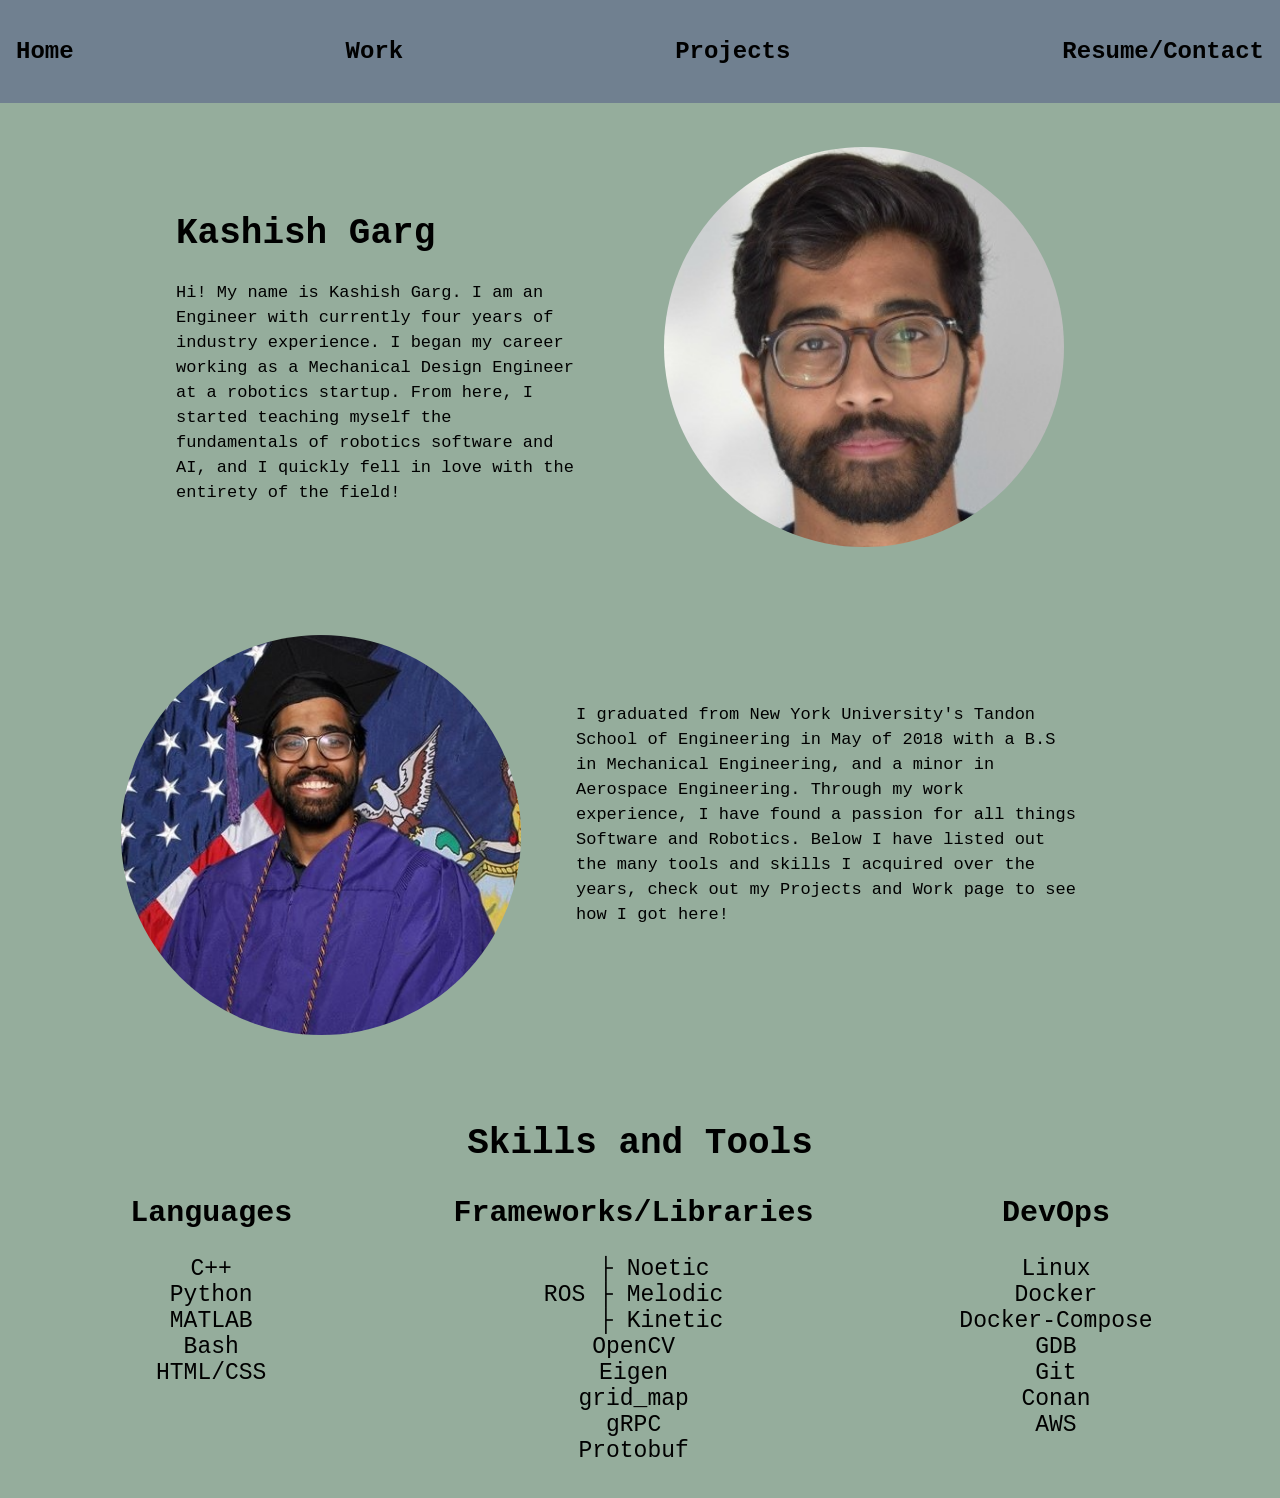
<file: index.html>
<!DOCTYPE html>
<html lang="en">
  <head>
    <meta charset="UTF-8">
    <meta name="viewport" content="width=device-width, initial-scale=1.0">
    <title>Kashish Garg</title>
    <link rel="stylesheet" href="css/top_bar.css">
    <link rel="stylesheet" href="css/index.css">
  </head>

  <body>
    <div class="top">
      <header>
        <ul>
          <li><a href="index.html"><span>Home</span></a></li>
          <li><a href="work.html"><span>Work</span></a></li>
          <li><a href="projects.html"><span>Projects</span></a></li>
          <li><a href="resume.html"><span>Resume/Contact</span></a></li>
        </ul>
      </header>  
    </div>
  </body>

  <body>
    <div class="about_me_top">
      <div class="about_me_top_item">
        <span class="large-text"><strong>Kashish Garg</strong></span>
        <span class="small-text"><br><br>Hi! My name is Kashish Garg. I am an Engineer with currently four years of industry experience. I began my career working as a Mechanical Design Engineer at a robotics startup. From here, I started teaching myself the fundamentals of robotics software and AI, and I quickly fell in love with the entirety of the field!</span>
      </div>
      <div class="about_me_top_item about_me_top_image">
        <img src="./images/headshot.png" alt="Headshot">
      </div>
    </div>

    <div class="about_me_mid">
      <div class="about_me_mid_item about_me_mid_image">
        <img src="./images/graduation_headshot.jpg" alt="Headshot">
      </div>
      <div class="about_me_mid_item">
        <span class="small-text">I graduated from New York University's Tandon School of Engineering in May of 2018 with a B.S in Mechanical Engineering, and a minor in Aerospace Engineering. Through my work experience, I have found a passion for all things Software and Robotics. Below I have listed out the many tools and skills I acquired over the years, check out my Projects and Work page to see how I got here!</span>
      </div>
    </div>

    <div style="text-align: center;"> 
      <span class="large-text"><strong>Skills and Tools</strong></span>
    </div>


    <div class="about_me_skills">

      <div class="about_me_skills_item">
        <span class="med-text"><strong>Languages</strong><br></span>
        <span class="skill-item-text"><br>C++</span>
        <span class="skill-item-text"><br>Python</span>
        <span class="skill-item-text"><br>MATLAB</span>
        <span class="skill-item-text"><br>Bash</span>
        <span class="skill-item-text"><br>HTML/CSS</span>
      </div>

      <div class="about_me_skills_item">
        <span class="med-text"><strong>Frameworks/Libraries</strong><br></span>
        <span class="skill-item-text"><br>&nbsp;&nbsp;&nbsp;├ Noetic</span>
        <span class="skill-item-text"><br>ROS ├ Melodic</span>
        <span class="skill-item-text"><br>&nbsp;&nbsp;&nbsp;&nbsp;├ Kinetic</span>
        <span class="skill-item-text"><br>OpenCV</span>
        <span class="skill-item-text"><br>Eigen</span>
        <span class="skill-item-text"><br>grid_map</span>
        <span class="skill-item-text"><br>gRPC</span>
        <span class="skill-item-text"><br>Protobuf</span>
      </div>
      <div class="about_me_skills_item">
        <span class="med-text"><strong>DevOps</strong><br></span>
        <span class="skill-item-text"><br>Linux</span>
        <span class="skill-item-text"><br>Docker</span>
        <span class="skill-item-text"><br>Docker-Compose</span>
        <span class="skill-item-text"><br>GDB</span>
        <span class="skill-item-text"><br>Git</span>
        <span class="skill-item-text"><br>Conan</span>
        <span class="skill-item-text"><br>AWS</span>
      </div>

    </div>

  </body>


</html>
</file>
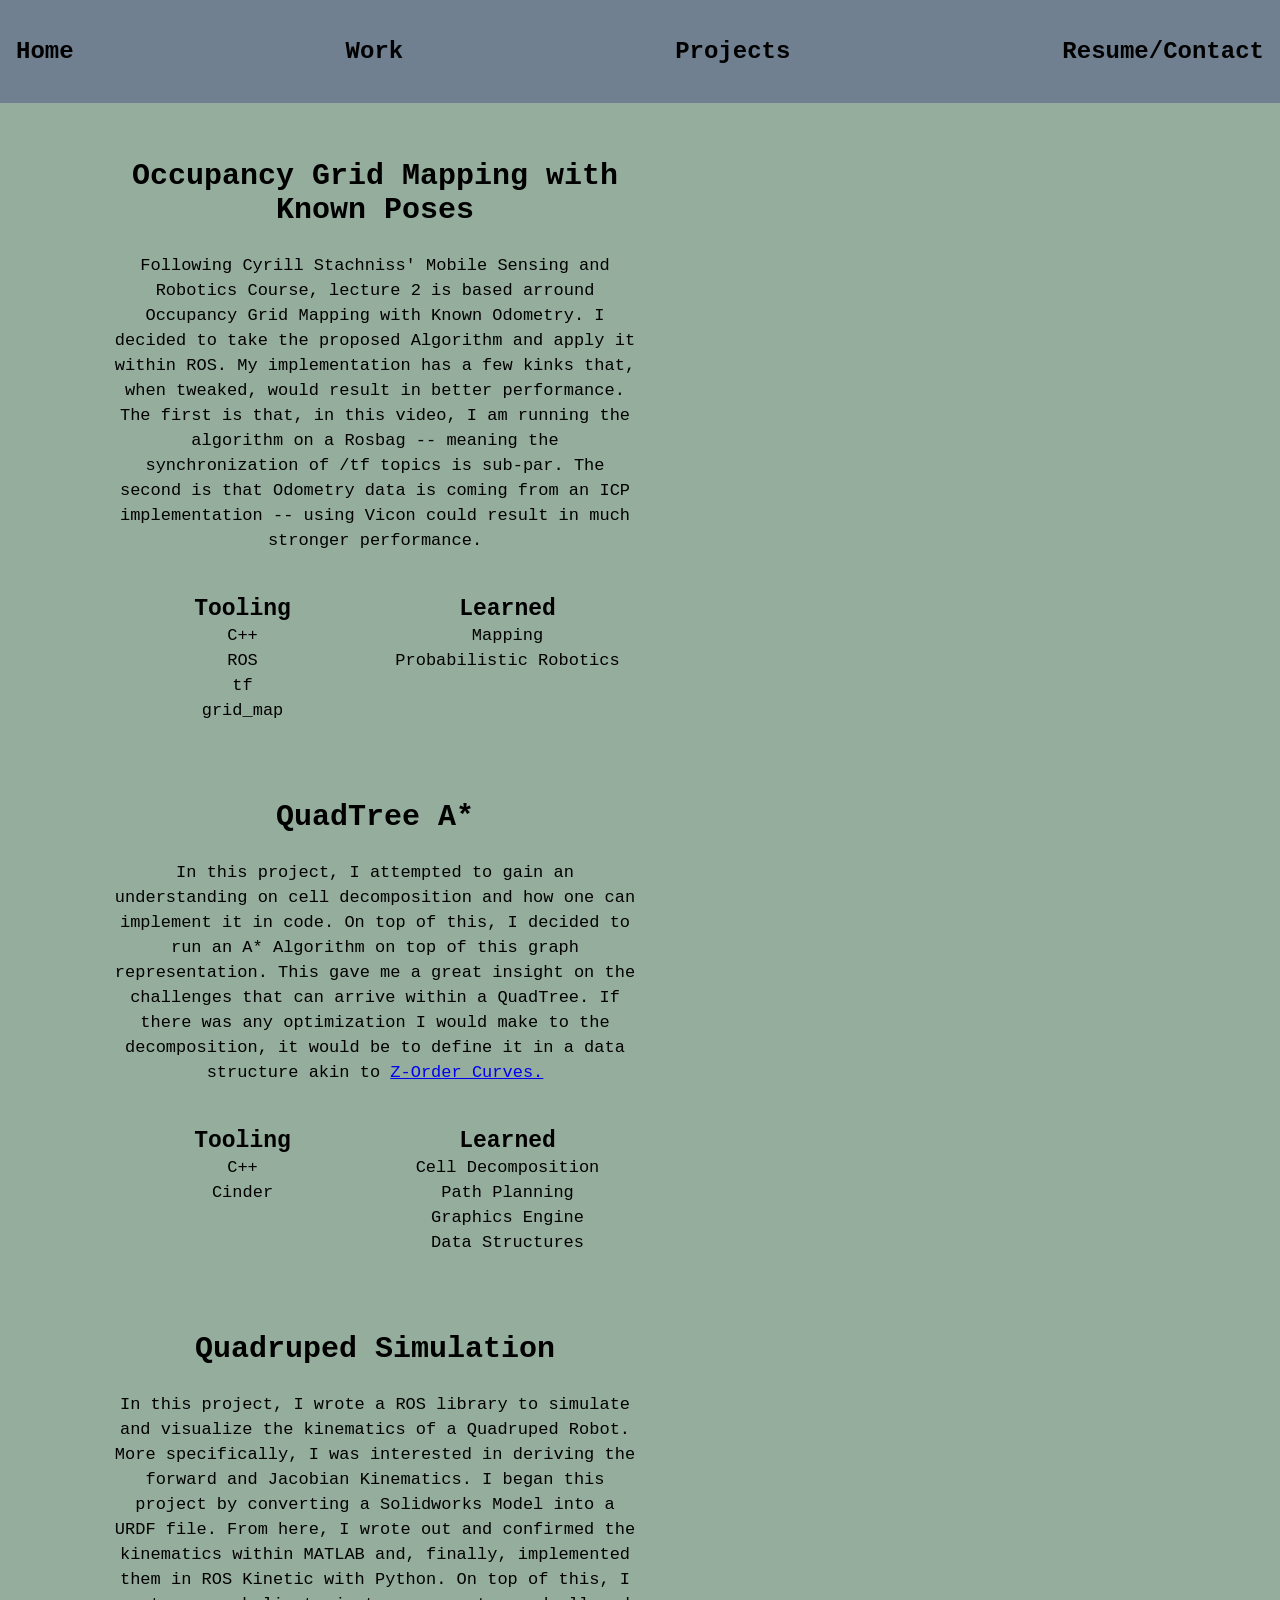
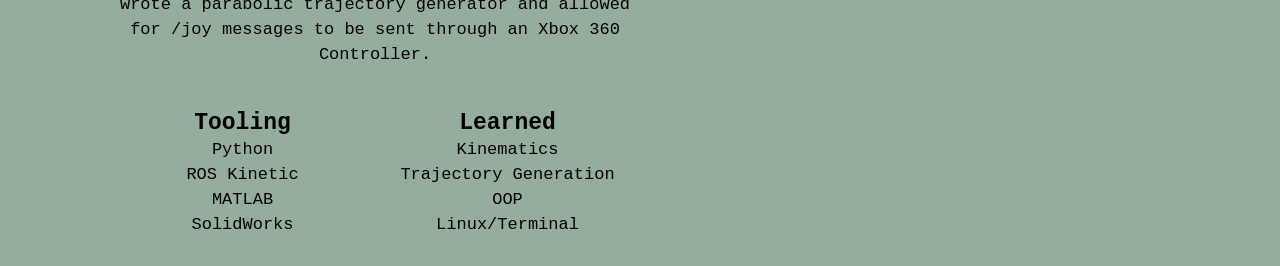
<file: projects.html>
<!DOCTYPE html>
<html lang="en">
  <head>
    <meta charset="UTF-8">
    <meta name="viewport" content="width=device-width, initial-scale=1.0">
    <title>Kashish Garg</title>
    <link rel="stylesheet" href="css/top_bar.css">
    <link rel="stylesheet" href="css/projects.css">
  </head>

  <body>
    <div class="top">
      <header>
        <ul>
          <li><a href="index.html"><span>Home</span></a></li>
          <li><a href="work.html"><span>Work</span></a></li>
          <li><a href="projects.html"><span>Projects</span></a></li>
          <li><a href="resume.html"><span>Resume/Contact</span></a></li>
        </ul>
      </header>  
    </div>
  </body>

  <body>
    <div class="projects">
      <div class="projects-item">
        <span class="med-text"><br><strong>Occupancy Grid Mapping with Known Poses</strong></span>
        <span class="small-text"><br><br>Following Cyrill Stachniss' Mobile Sensing and Robotics Course, lecture 2 is based arround Occupancy Grid Mapping with Known Odometry. I decided to take the proposed Algorithm and apply it within ROS. My implementation has a few kinks that, when tweaked, would result in better performance. The first is that, in this video, I am running the algorithm on a Rosbag -- meaning the synchronization of /tf topics is sub-par. The second is that Odometry data is coming from an ICP implementation -- using Vicon could result in much stronger performance.</span>

        <div class="tooling-learned">
          <div class="tooling-learned-item">
            <span class="skill-item-text"><strong>Tooling</strong></span>
            <span class="small-text"><br>C++</span>
            <span class="small-text"><br>ROS</span>
            <span class="small-text"><br>tf</span>
            <span class="small-text"><br>grid_map</span>
          </div>
          <div class="tooling-learned-item">
            <span class="skill-item-text"><strong>Learned</strong></span>
            <span class="small-text"><br>Mapping</span>
            <span class="small-text"><br>Probabilistic Robotics</span>
          </div>
        </div>

      </div>
      <div class="projects-item projects-item-video">
        <iframe width="400" height="315" src="https://www.youtube.com/embed/g4BAmDsn39s" title="Grid Mapping with Known Poses" frameborder="0" allow="accelerometer; autoplay; clipboard-write; encrypted-media; gyroscope; picture-in-picture; web-share" allowfullscreen></iframe>
      </div>
    </div>
    <div class="projects">
      <div class="projects-item">
        <span class="med-text"><br><strong>QuadTree A*</strong></span>
        <span class="small-text"><br><br>In this project, I attempted to gain an understanding on cell decomposition and how one can implement it in code. On top of this, I decided to run an A* Algorithm on top of this graph representation. This gave me a great insight on the challenges that can arrive within a QuadTree. If there was any optimization I would make to the decomposition, it would be to define it in a data structure akin to </span>
        <span class="small-text"><a href="https://en.wikipedia.org/wiki/Z-order_curve">Z-Order Curves.</a></span>

        <div class="tooling-learned">
          <div class="tooling-learned-item">
            <span class="skill-item-text"><strong>Tooling</strong></span>
            <span class="small-text"><br>C++</span>
            <span class="small-text"><br>Cinder</span>
          </div>
          <div class="tooling-learned-item">
            <span class="skill-item-text"><strong>Learned</strong></span>
            <span class="small-text"><br>Cell Decomposition</span>
            <span class="small-text"><br>Path Planning</span>
            <span class="small-text"><br>Graphics Engine</span>
            <span class="small-text"><br>Data Structures</span>
          </div>
        </div>

      </div>
      <div class="projects-item projects-item-video">
        <iframe width="400" height="315" src="https://www.youtube.com/embed/9d3CE7SoYgA" title="AStar Path planning on Quadtrees" frameborder="0" allow="accelerometer; autoplay; clipboard-write; encrypted-media; gyroscope; picture-in-picture; web-share" allowfullscreen></iframe>
      </div>
    </div>
    <div class="projects">
      <div class="projects-item">
        <span class="med-text"><br><strong>Quadruped Simulation</strong></span>
        <span class="small-text"><br><br>In this project, I wrote a ROS library to simulate and visualize the kinematics of a Quadruped Robot. More specifically, I was interested in deriving the forward and Jacobian Kinematics. I began this project by converting a Solidworks Model into a URDF file. From here, I wrote out and confirmed the kinematics within MATLAB and, finally, implemented them in ROS Kinetic with Python. On top of this, I wrote a parabolic trajectory generator and allowed for /joy messages to be sent through an Xbox 360 Controller.</span>

        <div class="tooling-learned">
          <div class="tooling-learned-item">
            <span class="skill-item-text"><strong>Tooling</strong></span>
            <span class="small-text"><br>Python</span>
            <span class="small-text"><br>ROS Kinetic</span>
            <span class="small-text"><br>MATLAB</span>
            <span class="small-text"><br>SolidWorks</span>
          </div>
          <div class="tooling-learned-item">
            <span class="skill-item-text"><strong>Learned</strong></span>
            <span class="small-text"><br>Kinematics</span>
            <span class="small-text"><br>Trajectory Generation</span>
            <span class="small-text"><br>OOP</span>
            <span class="small-text"><br>Linux/Terminal</span>
          </div>
        </div>

      </div>
      <div class="projects-item projects-item-video">
        <iframe width="400" height="315" src="https://www.youtube.com/embed/2AXq1Yeof0E" title="Quadruped Kinematics" frameborder="0" allow="accelerometer; autoplay; clipboard-write; encrypted-media; gyroscope; picture-in-picture; web-share" allowfullscreen></iframe>
      </div>
    </div>
  </body>

</html>
</file>
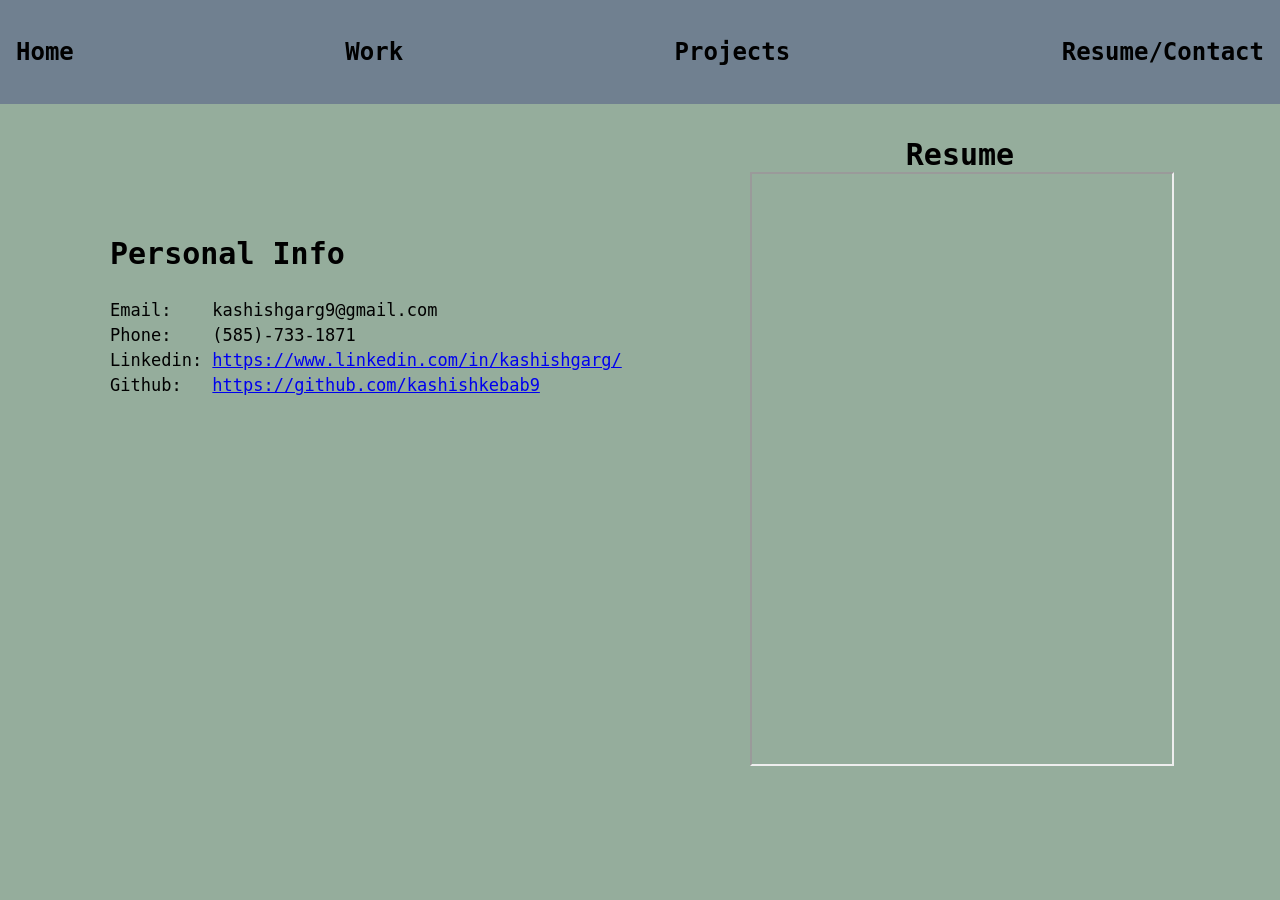
<file: resume.html>
<!DOCTYPE html>
<html lang="en">
  <head>
    <meta charset="UTF-8">
    <meta name="viewport" content="width=device-width, initial-scale=1.0">
    <title>Kashish Garg</title>
    <link rel="stylesheet" href="css/top_bar.css">
    <link rel="stylesheet" href="css/resume.css">
  </head>

  <body>
    <div class="top">
      <header>
        <ul>
          <li><a href="index.html"><span>Home</span></a></li>
          <li><a href="work.html"><span>Work</span></a></li>
          <li><a href="projects.html"><span>Projects</span></a></li>
          <li><a href="resume.html"><span>Resume/Contact</span></a></li>
        </ul>
      </header>  
    </div>
  </body>

  <body>
    <div class="contact-resume">
      <div class="contact-resume-item">
        <span class="med-text"><strong>Personal Info</strong><br></span>
        <span class="small-text"><br>Email:&nbsp;&nbsp;&nbsp; kashishgarg9@gmail.com</span>
        <span class="small-text"><br>Phone:&nbsp;&nbsp;&nbsp; (585)-733-1871</span>
        <span class="small-text"><br>Linkedin: <a href="https://www.linkedin.com/in/kashishgarg/">https://www.linkedin.com/in/kashishgarg/</a></span>
        <span class="small-text"><br>Github:&nbsp;&nbsp;&nbsp;<a href="https://github.com/kashishkebab9">https://github.com/kashishkebab9</a></span>

      </div>
      <div class="contact-resume-item contact-resume-item-pdf">
        <span class="med-text"><strong>Resume<br></strong></span>
        <iframe width="100%" height="590px" src="./pdf/Resume_KGARG.pdf#zoom=50"></iframe>

      </div>
    </div>

  </body>
</html>
</file>
<file: css/top_bar.css>
body {
  font-family: Hack, monospace;
  margin:0;
  background-color: #95ad9c;
}

top {
  display: flex;
  justify-content: space-between;
  align-items: center;
  flex-wrap: wrap;
}

ul {
  list-style: none;
  display: flex;
  justify-content: space-between;
  padding: 0;
  flex-wrap: wrap;
  align-items: center;
  /* overflow: hidden; */
  background-color:  #708090;
  margin: 0
  /* height: 7.5em; */
}

li {
  float: left;
  font-size: 1.50rem;
  margin-top: 1em;
  margin-bottom: 1em;
  font-weight: bold;

}

li a {
  display: block;
  color: black;
  text-align: center;
  padding: 14px 16px;
  text-decoration: none;
}

.large-text {
  font-size: 36px; /* Set font size for large text */
}

.med-text {
  font-size: 30px; /* Set font size for large text */
}

.small-text {
  font-size: 17px; /* Set font size for small text */
}

.skill-item-text {
  font-size: 23px;
}

.proj-desc-text {
  font-size: 21px;
}
</file>
<file: css/index.css>
.about_me_top {
  display: flex; /* Make container a flexbox */
  flex-wrap: wrap; /* Allow items to wrap to new lines */
  font-size: 22px;
}

.about_me_top_item {
  width: 45%; /* Make each item take up 33% of the container width */
  box-sizing: border-box; /* Include padding and borders in item width */
  padding-left: 8em;
  padding-top: 5em;
}

@media screen and (max-width: 600px) {
  .about_me_top {
    flex-direction: column; /* Switch flex direction to vertical */
  }
  
  .about_me_top_item {
    width: 100%; /* Make each item take up 100% of container width */
  }
}

.about_me_top_image {
  display: flex;
  justify-content: center; /* Center image horizontally */
  align-items: center; /* Center image vertically */
  padding-left: 0em;
  padding-top: 2em;
}

.about_me_top_image img {
  width: 400px; /* Set the width of the image */
  height: 400px; /* Set the height of the image */
  border-radius: 50%; /* Make the image circular */
}

/**************************************************************/

.about_me_mid {
  display: flex; /* Make container a flexbox */
  flex-wrap: wrap; /* Allow items to wrap to new lines */
  font-size: 22px;

}

.about_me_mid_item {
  width: 45%; /* Make each item take up 33% of the container width */
  box-sizing: border-box; /* Include padding and borders in item width */
  padding-left: 0em;
  padding-top: 7em;
  padding-right: 3em;
  padding-bottom:4em;
}

@media screen and (max-width: 600px) {
  .about_me_mid {
    flex-direction: column; /* Switch flex direction to vertical */
  }
  
  .about_me_mid_item {
    width: 100%; /* Make each item take up 100% of container width */
  }
}

.about_me_mid_image {
  display: flex;
  justify-content: center; /* Center image horizontally */
  align-items: center; /* Center image vertically */
  padding-left: 3em;
  padding-top: 4em;
  padding-right: 0em;
}

.about_me_mid_image img {
  width: 400px; /* Set the width of the image */
  height: 400px; /* Set the height of the image */
  border-radius: 50%; /* Make the image circular */
}

/**************************************************************/
.about_me_skills {
  display: flex; /* Make container a flexbox */
  flex-wrap: wrap; /* Allow items to wrap to new lines */
  padding-bottom: 2em;
}

.about_me_skills_item{
  width: 33%; /* Make each item take up 33% of the container width */
  box-sizing: border-box; /* Include padding and borders in item width */
  padding-top: 2em; 
  text-align: center;
}

@media screen and (max-width: 600px) {
  .about_me_skills {
    flex-direction: column; /* Switch flex direction to vertical */
  }
  
  .about_me_skills_item {
    width: 100%; /* Make each item take up 100% of container width */
  }
}
</file>
<file: css/projects.css>
.projects {
  display: flex; /* Make container a flexbox */
  flex-wrap: wrap; /* Allow items to wrap to new lines */
  font-size: 22px;
}

.projects-item {
  width: 50%; /* Make each item take up 33% of the container width */
  box-sizing: border-box; /* Include padding and borders in item width */
  text-align: center;
  padding-top: 1em;
  padding-bottom: 1em;
  padding-left: 5em;
}

@media screen and (max-width: 600px) {
  .projects {
    flex-direction: column; /* Switch flex direction to vertical */
  }
  
  .projects-item {
    width: 100%; /* Make each item take up 100% of container width */
  }
}

.projects-item-video {
  padding-top: 5em;
}

/**************************************************************/
.tooling-learned {
  display: flex; /* Make container a flexbox */
  flex-wrap: wrap; /* Allow items to wrap to new lines */
  font-size: 22px;
}

.tooling-learned-item {
  width: 50%; /* Make each item take up 33% of the container width */
  box-sizing: border-box; /* Include padding and borders in item width */
  text-align: center;
  padding-top: 2em;
}

@media screen and (max-width: 600px) {
  .tooling-learned {
    flex-direction: column; /* Switch flex direction to vertical */
  }
  
  .tooling-learned-item {
    width: 100%; /* Make each item take up 100% of container width */
  }
}
</file>
<file: css/resume.css>
.contact-resume {
  display: flex; /* Make container a flexbox */
  flex-wrap: wrap; /* Allow items to wrap to new lines */
  font-size: 22px;
}

.contact-resume-item {
  width: 50%; /* Make each item take up 33% of the container width */
  box-sizing: border-box; /* Include padding and borders in item width */
  text-align: left;
  padding-top: 6em;
  padding-bottom: 1em;
  padding-left: 5em;
}

@media screen and (max-width: 600px) {
  .contact-resume {
    flex-direction: column; /* Switch flex direction to vertical */
  }
  
  .contact-resume-item {
    width: 100%; /* Make each item take up 100% of container width */
  }
}

.contact-resume-item-pdf {
  text-align: center;
  padding-right:5em;
  padding-top: 1.5em;
}
</file>
